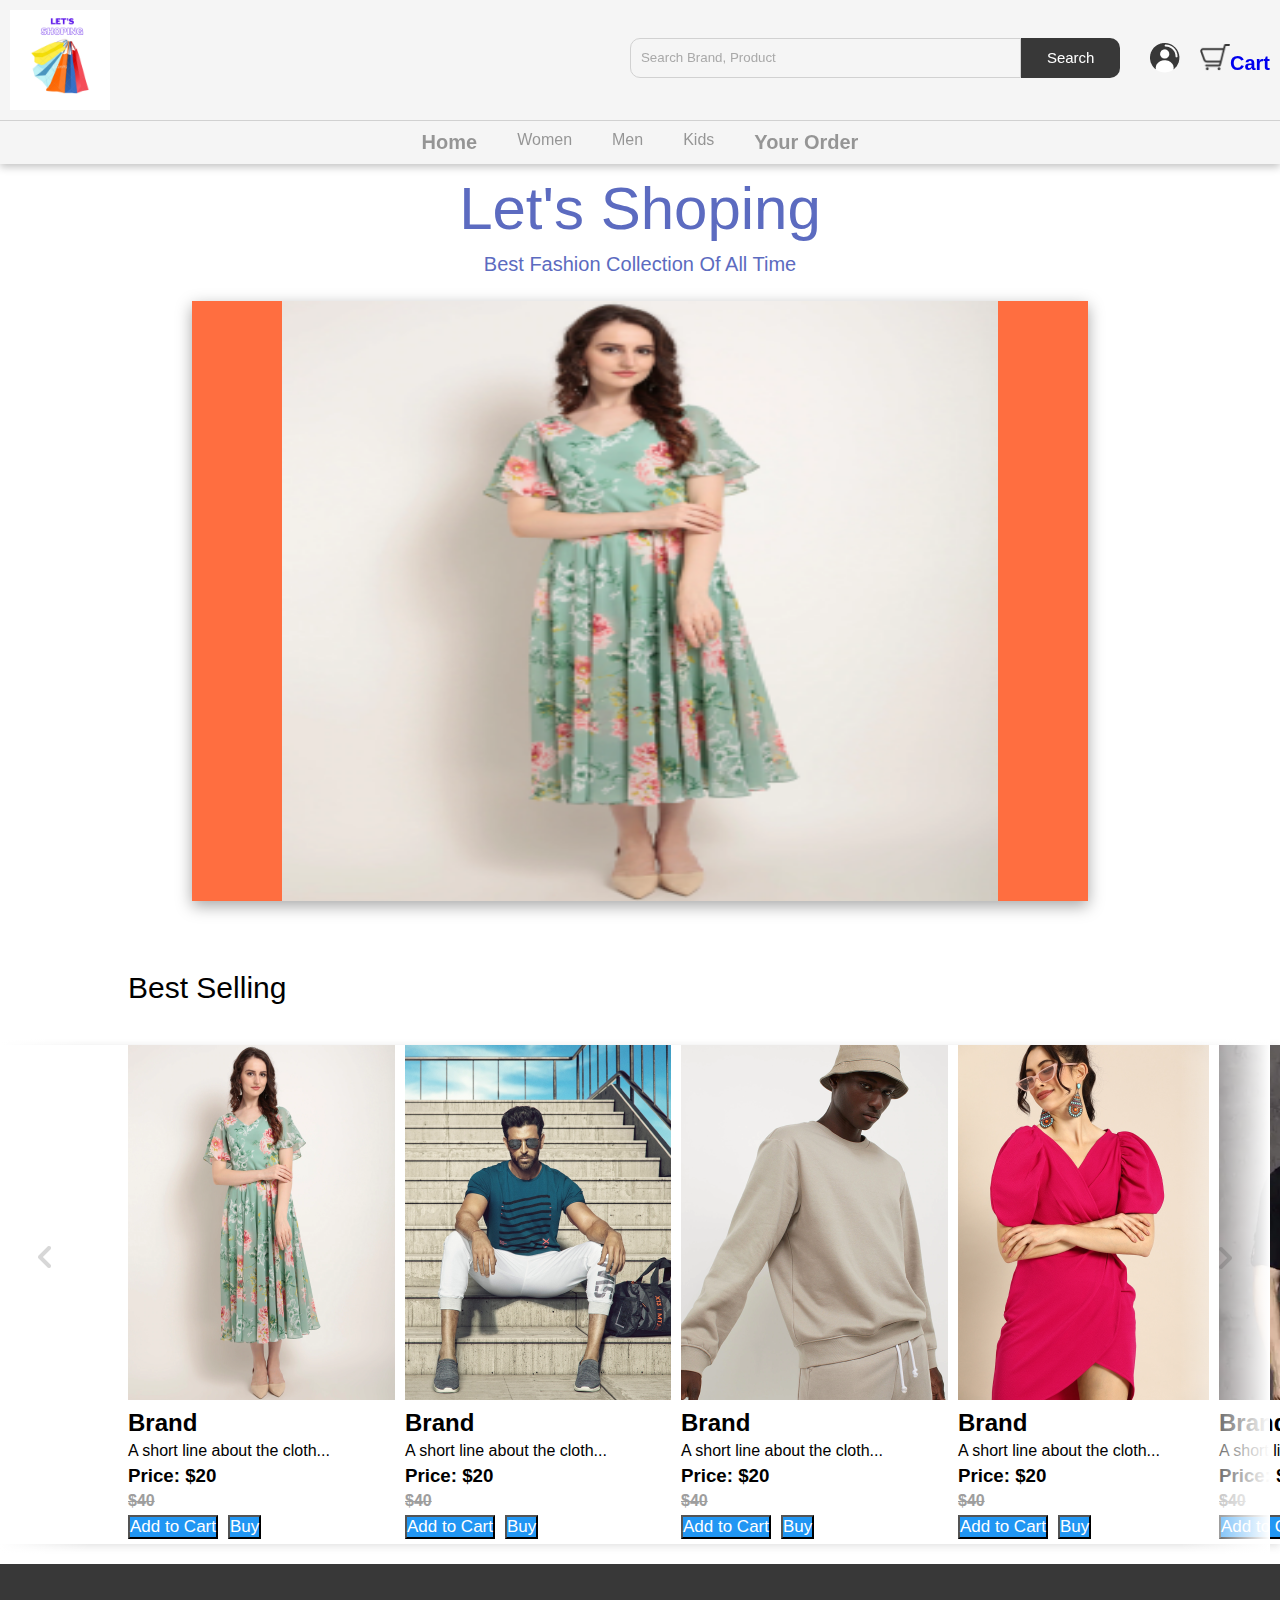
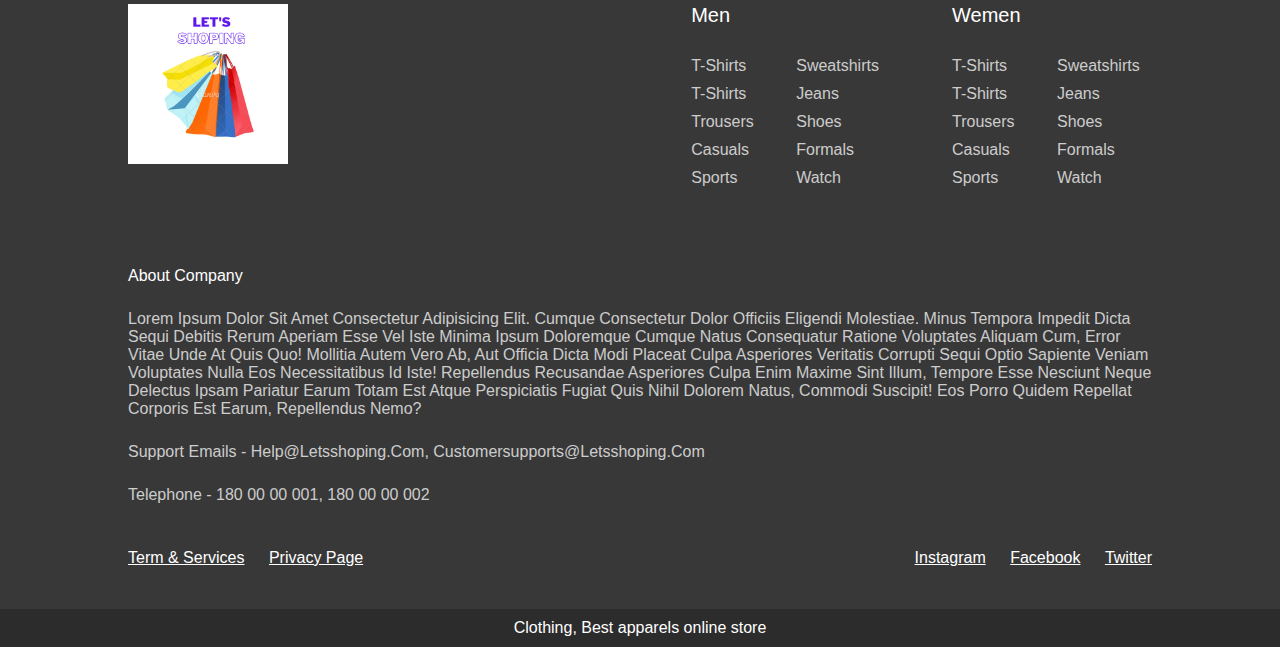
<file: index.html>
<!DOCTYPE html>
<html lang="en">
<head>
    <meta charset="UTF-8">
    <meta http-equiv="X-UA-Compatible" content="IE=edge">
    <meta name="viewport" content="width=device-width, initial-scale=1.0">
    <title>Let's Shoping</title>
    <link rel="stylesheet" href="CSS/home.css">
</head>


<body>

    <nav class="navbar"></nav>

    <h1 class="heading">Let's Shoping</h1>
    <p class="sub-heading">Best fashion collection of all time</p>

     <!-- hero section -->
     <header class="hero-section">
        <div class="content">
            
            <img src="img/accessories-collection.png" class="advt" alt="">
        </div>
    </header>

    <!-- card-container -->
    <section class="product">
        <h2 class="product-category">best selling</h2>
        <button class="pre-btn"><img src="img/arrow.png" alt=""></button>
        <button class="nxt-btn"><img src="img/arrow.png" alt=""></button>

        <div class="product-container">

        </div>
    </section>
    

    <footer></footer>

    <script src="JS/nav.js"></script>
    <script src="JS/footer.js"></script>
    <script src="JS/home.js"></script>

</body>
</html>
</file>
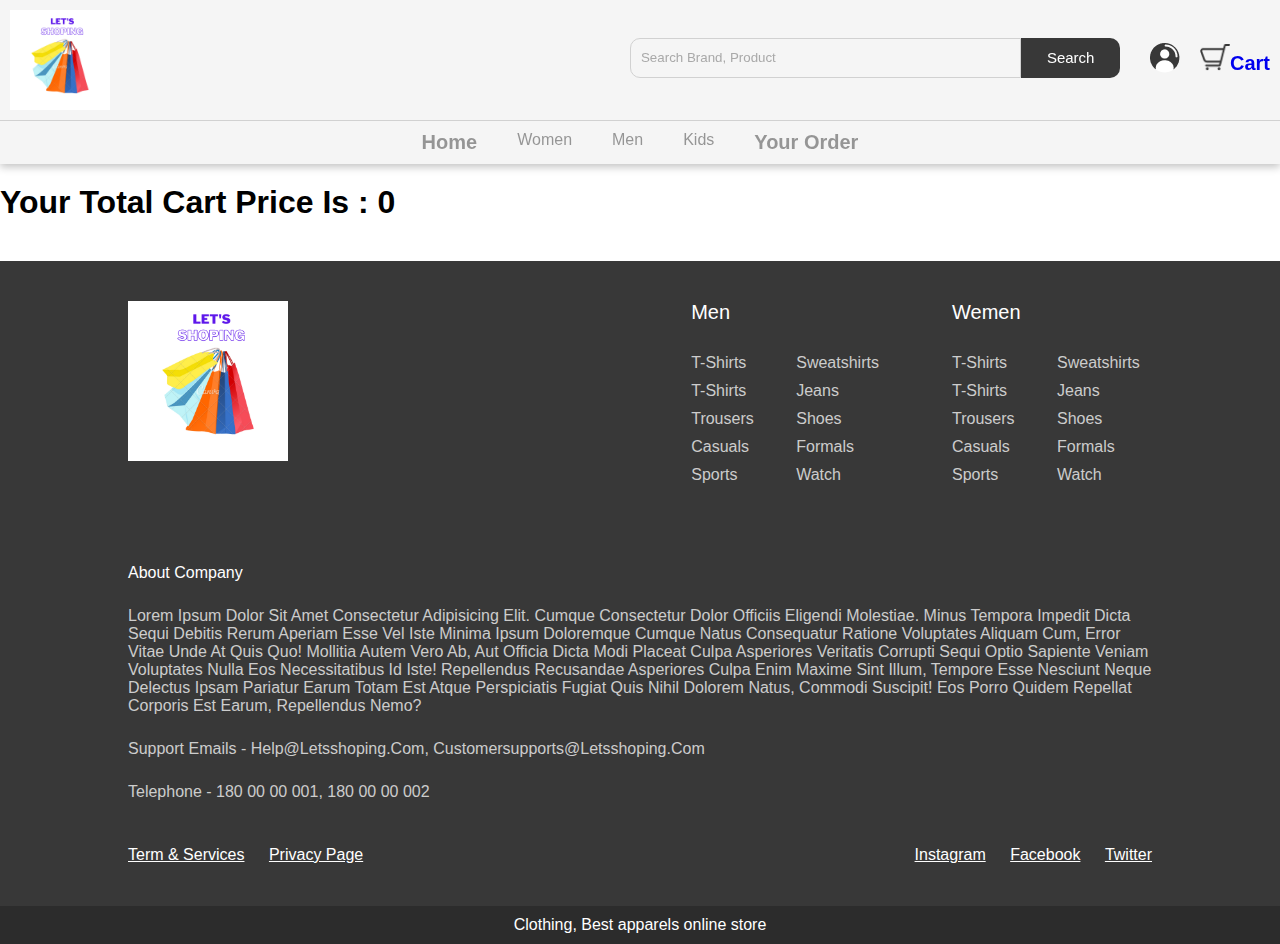
<file: cart.html>
<!DOCTYPE html>
<html lang="en">
<head>
    <meta charset="UTF-8">
    <meta http-equiv="X-UA-Compatible" content="IE=edge">
    <meta name="viewport" content="width=device-width, initial-scale=1.0">
    <title>Your Cart Items</title>

    <link rel="stylesheet" href="CSS/home.css">
    <link rel="stylesheet" href="CSS/cart.css">

</head>
<body>
    
    <nav class="navbar"></nav>

    <h1 id="total">your total cart price is : <span id="cart-total">0</span> </h1>

    <section class="product">
        <div class="product-container">
            
        </div>
    </section>

    <footer></footer>

    <script src="JS/nav.js"></script>
    <script src="JS/footer.js"></script>
    <script src="JS/cart.js"></script>

</body>
</html>
</file>
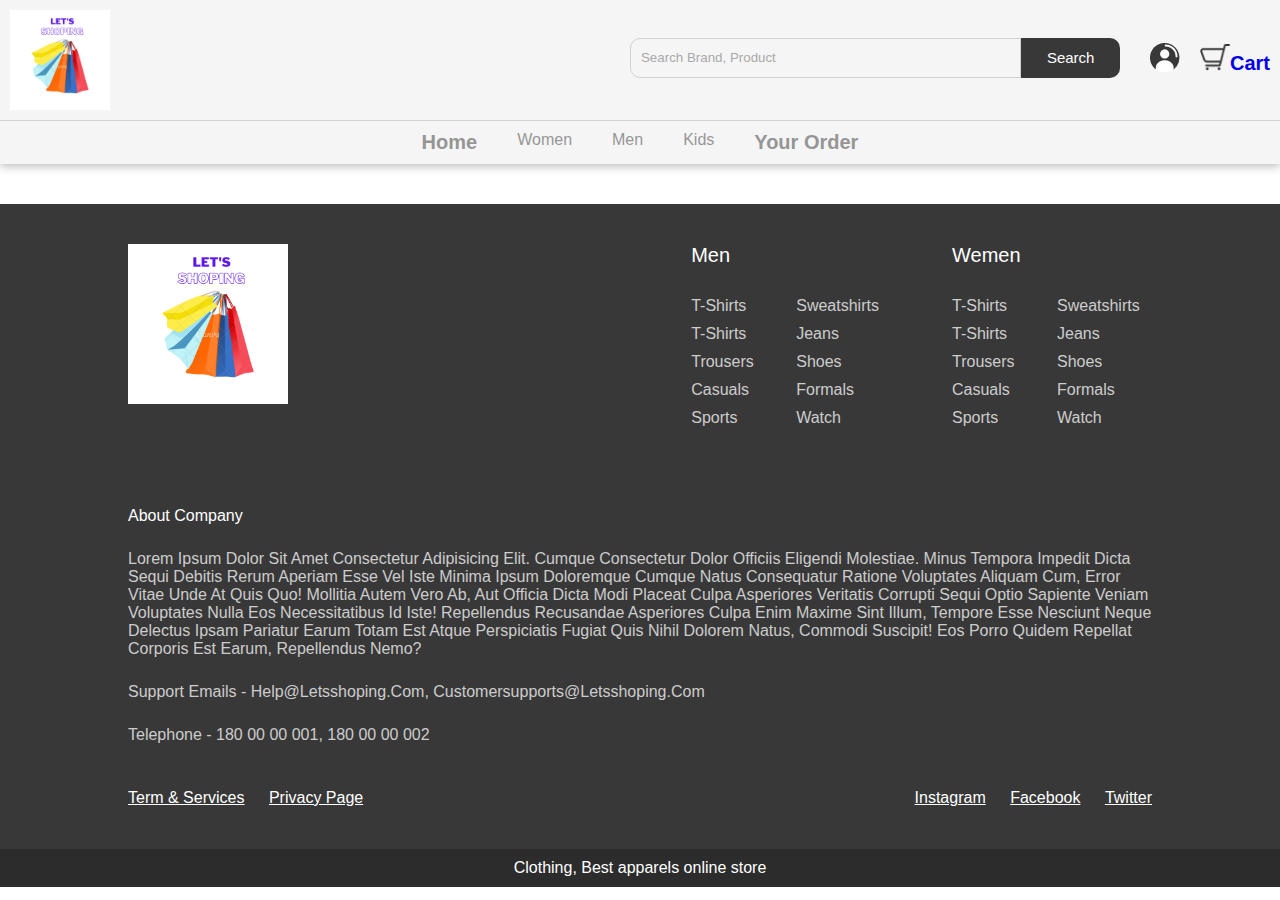
<file: order.html>
<!DOCTYPE html>
<html lang="en">
<head>
    <meta charset="UTF-8">
    <meta http-equiv="X-UA-Compatible" content="IE=edge">
    <meta name="viewport" content="width=device-width, initial-scale=1.0">
    <title>Your Order</title>

    <link rel="stylesheet" href="CSS/home.css">
    <link rel="stylesheet" href="CSS/cart.css">
    <link rel="stylesheet" href="CSS/order.css">

</head>
<body>

    <nav class="navbar"></nav>

    <section class="product">
        <div class="product-container">
            
        </div>
    </section>

    <footer></footer>

    <script src="JS/nav.js"></script>
    <script src="JS/footer.js"></script>
    <script src="JS/order.js"></script>
    
</body>
</html>
</file>
<file: CSS/home.css>
@import 'nav.css';
@import 'footer.css';

.heading{
    text-align: center;
    margin-top: 10px;
    text-transform: capitalize;
    font-size: 60px;
    font-weight: 500;
    color: #5C6BC0;
}
.sub-heading{
    text-align: center;
    margin-top: 10px;
    margin-bottom: 20px;
    text-transform: capitalize;
    font-size: 20px;
    font-weight: 300;
    color: #5C6BC0;
}

.hero-section{
    width: 70%;
    margin: auto;
    height: 600px;
    box-shadow: rgba(0, 0, 0, 0.35) 0px 5px 15px;
    margin-bottom: 50px;
    background-color: #FF6E40;
}

.content{
    width: 80%;
    height: 100%;
    margin: auto;
    
}

.advt{
    width: 100%;
    height: 100%;
}

.product{
    position: relative;
    overflow: hidden;
    padding: 20px 0;
}
.product-category{
    padding: 0 10vw;
    font-size: 30px;
    font-weight: 500;
    margin-bottom: 40px;
    text-transform: capitalize;
}
.product-container{
    padding: 0 10vw;
    display: flex;
    overflow-x: auto;
    scroll-behavior: smooth;
    gap: 10px;
    box-shadow: rgba(99, 99, 99, 0.2) 0px 2px 8px 0px;
}
.product-container::-webkit-scrollbar{
    display: none;
}

.pre-btn, .nxt-btn{
    border: none;
    width: 10vh;
    height: 100%;
    position: absolute;
    top: 0;
    display: flex;
    justify-content: center;
    align-items: center;
    background: linear-gradient(90deg, rgba(255,255, 255, 0) 0%, #fff 100%);
    cursor: pointer;
    z-index: 8;
}
.pre-btn{
    left: 0;
    transform: rotate(180deg);
}
.nxt-btn{
    right: 0;
}
.pre-btn img, .nxt-btn img{
    opacity: 0.2;
}
.pre-btn:hover img, .nxt-btn:hover img{
    opacity: 1;
}

h2{
    padding-top: 5px;
    padding-bottom: 5px;
}
p{
    padding-bottom: 5px;
}
h3{
    padding-bottom: 5px;
}

h4{
    padding-bottom: 5px;
    text-decoration: line-through;
    color: #9E9E9E;
}
button{
    
    background-color: #2196F3;
    color: #FFF;
    margin-bottom: 5px;
    margin-right: 10px;
    font-size: 17px;
}
</file>
<file: CSS/cart.css>
.product-container > div > button{
    margin-left: 5px;
    margin-bottom: 5px;
}

#total {
    margin-top: 20px;
    text-transform: capitalize;
}
</file>
<file: CSS/order.css>
button{
    
    background-color: red;
    
}
</file>
